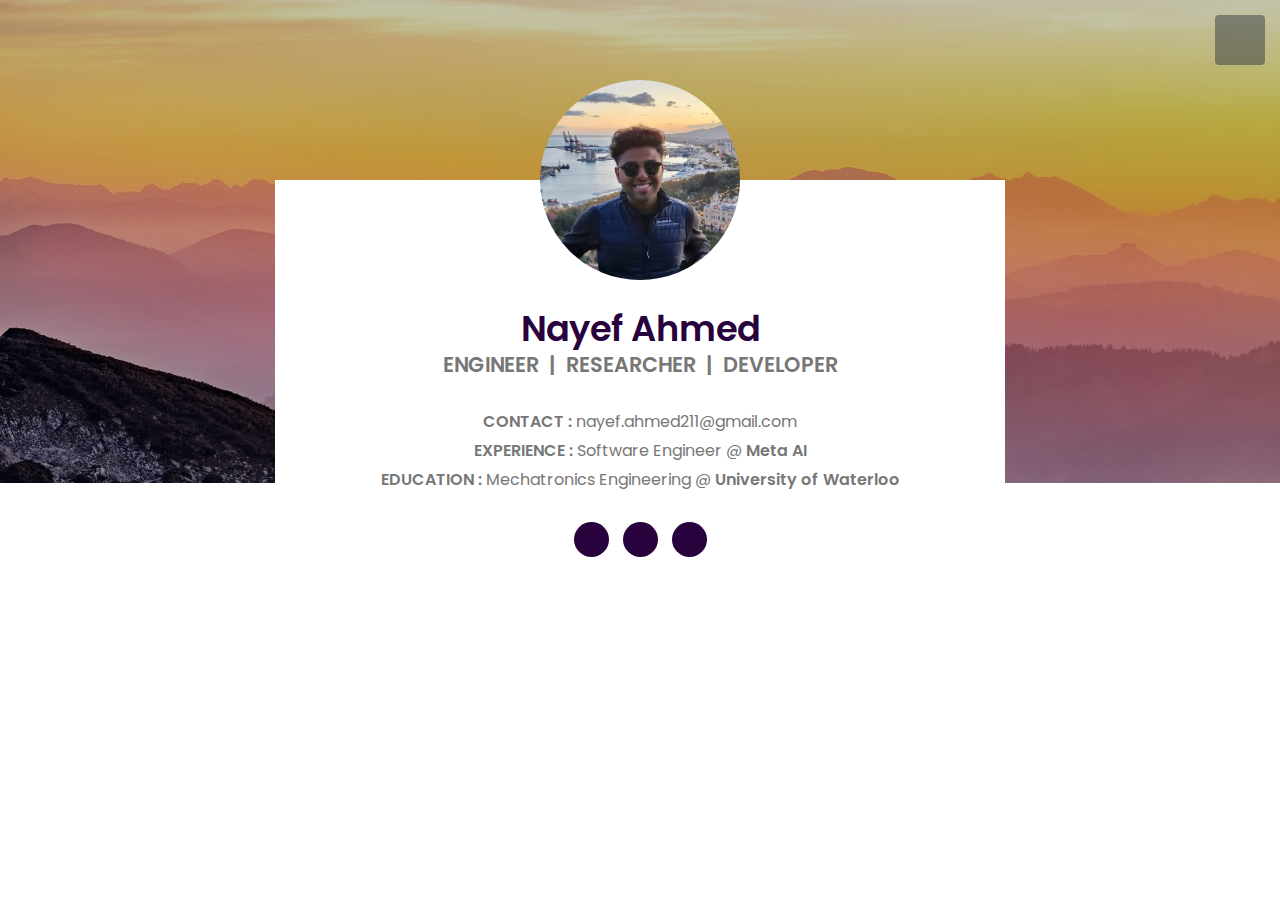
<file: index.html>
<!DOCTYPE HTML>
<html lang="en">
<head>
	<!-- Global site tag (gtag.js) - Google Analytics -->
	<script async src="https://www.googletagmanager.com/gtag/js?id=UA-154455224-1"></script>
	<script>
		window.dataLayer = window.dataLayer || [];
		function gtag(){dataLayer.push(arguments);}
		gtag('js', new Date());

		gtag('config', 'UA-154455224-1');
	</script>

	<!-- Metadata -->
	<title>Nayef Ahmed</title>
	<meta http-equiv="X-UA-Compatible" content="IE=edge">
    <meta name="viewport" content="width=device-width, initial-scale=1">
	<meta charset="UTF-8">

	<!-- Font -->
	<link href="https://fonts.googleapis.com/css?family=Poppins:400,500,600,700%7CAllura" rel="stylesheet">

    <!--Font Awesome-->
    <link rel="stylesheet" href="https://use.fontawesome.com/releases/v5.0.13/css/all.css"
          integrity="sha384-DNOHZ68U8hZfKXOrtjWvjxusGo9WQnrNx2sqG0tfsghAvtVlRW3tvkXWZh58N9jp" crossorigin="anonymous">
	
	<!-- Stylesheets -->
	
	<link href="css/bootstrap.css" rel="stylesheet">
	
	<link href="css/ionicons.css" rel="stylesheet">
	
	<link href="css/fluidbox.min.css" rel="stylesheet">
	
	<link href="css/styles.css" rel="stylesheet">
	
	<link href="css/responsive.css" rel="stylesheet">

	<link href="css/hover.css" rel="stylesheet">


    <!-- Favicon Image -->

    <link rel="apple-touch-icon" sizes="180x180" href="favicon/apple-touch-icon.png">
    <link rel="icon" type="image/png" href="favicon/favicon-32x32.png" sizes="32x32">
    <link rel="icon" type="image/png" href="favicon/favicon-16x16.png" sizes="16x16">
    <link rel="manifest" href="favicon/manifest.json">
    <link rel="mask-icon" href="favicon/safari-pinned-tab.svg" color="#5bbad5">
	
</head>
<body id="page-top">

    <!-- Navigation -->
    <a class="menu-toggle rounded" href="#">
        <i class="fa fa-bars"></i>
    </a>
    <nav id="sidebar-wrapper">
        <ul class="sidebar-nav">
            <li class="sidebar-brand">
                <a class="js-scroll-trigger font-yellow" href="#page-top">Nayef Ahmed</a>
            </li>
            <li class="sidebar-nav-item">
                <a class="js-scroll-trigger" href="#intro">Intro</a>
			</li>
			<section class="collapse" id="sidebar-collapsible"> 
				<li class="sidebar-nav-item">
					<a class="js-scroll-trigger" href="#about">About</a>
				</li>
				<li class="sidebar-nav-item">
					<a class="js-scroll-trigger" href="#experience">Experience</a>
				</li>
				<li class="sidebar-nav-item">
					<a class="js-scroll-trigger" href="#projects">Projects</a>
				</li>
				<li class="sidebar-nav-item">
						<a class="js-scroll-trigger" href="#education">Education</a>
				</li>
			</section>
        </ul>
    </nav>
	
	<section id="intro" class="intro-section">
		<div class="container">
			<div class="row">
				<div class="col-md-1 col-lg-2"></div>
				<div class="col-md-10 col-lg-8">
					<div class="intro">
						<div class="profile-img"><img src="images/headshot_spain.jpeg" alt=""></div>
						<h2 class="font-purple"><b>Nayef Ahmed</b></h2>
                        <h4><b>ENGINEER &nbsp;|&nbsp; RESEARCHER &nbsp;|&nbsp; DEVELOPER</b></h4>
                        <ul class="information margin-tb-30">
                            
                            <!-- <li><b>CURRENT : </b>Software Engineer Intern @ 
								<a href="https://research.fb.com/" target="_blank">
                                    <b>Facebook Research</b>
								</a>                
							</li> -->
							<li><b>CONTACT : </b>
                                <a href="mailto:nayef.ahmed211@gmail.com">
                                    nayef.ahmed211@gmail.com
                                </a>
                            </li>
							<li>
								<b>EXPERIENCE : </b>
								Software Engineer @
								<a href="https://ai.facebook.com/" target="_blank">
                                    <b>Meta AI</b>
								</a>
								<!-- <a href="https://level5.lyft.com/" target="_blank">
                                    <b>Lyft Level 5</b>
								</a>, 
								 <a href="https://azure.microsoft.com/en-us/" target="_blank">
                                    <b>Microsoft</b>
                                </a> -->
							</li>
							<li>
								<b>EDUCATION : </b> Mechatronics Engineering @
                                <a href="https://uwaterloo.ca/mechanical-mechatronics-engineering/" target="_blank">
                                    <b>University of Waterloo</b>
                                </a>
                            </li>
                        </ul>
						<ul class="social-icons margin-b-10">
							<li><a href="https://github.com/Nayef211" target="_blank">
								<i class="fab fa-github"></i></a>
							</li>
							<li><a href="https://www.linkedin.com/in/nayef211/" target="_blank">
                                <i class="fab fa-linkedin-in"></i></a>
                            </li>						
							<li><a href="https://www.instagram.com/nayef.photo/" target="_blank">
                                <i class="fab fa-instagram"></i></a>
                            </li>
						</ul>
						<!-- <div>
							<a class="btn btn-border-purple" href="https://nayefahmed.com/resume.pdf" target="_blank">Download Resume</a>
						</div> -->
						<div class="toggle-portfolio">
							<a id="view-portfolio-btn" class="js-scroll-trigger" href="#about" onclick="togglePortfolio()">
								<i class="fas fa-2x fa-angle-double-down hvr-hang hvr-icon"></i>
							</a>
							<a id="hide-portfolio-btn" style="display: none" class="js-scroll-trigger" href="#intro" onclick="togglePortfolio()">
									<i class="fas fa-2x fa-angle-double-up hvr-bob hvr-icon"></i>
								</a>
						</div>
	
					</div><!-- intro -->
				</div><!-- col-sm-8 -->
			</div><!-- row -->
		</div><!-- container -->
	</section><!-- intro-section -->

	<section class="collapse" id="portfolio-collapsible"> 
		<section id="about" class="about-section section">
			<div class="container">
				<div class="row">
					<div class="col-sm-4">
						<div class="heading">
							<h3><b>About</b></h3>
							<h6 class="font-lite-black"><b>HELLO WORLD</b></h6>
						</div>
					</div><!-- col-sm-4 -->

					<div class="col-sm-8">
						<div class="about-wrapper">
							<p class="margin-b-50">
								Hey, I'm Nayef! I'm passionate about <strong>software
								development</strong>, <strong>artificial intelligence</strong>, and <strong>autonomous vehicles</strong>
								and love working on projects where these fields intersect. I'm also a personable
								team player with an aptitude for <strong>technology</strong>, an intuition
								for solving <strong>challenging problems</strong>, and a strong track record in
								people <strong>leadership</strong>. 
							</p>	
						</div>
					</div><!-- col-sm-8 -->	
				</div><!-- row -->
			</div><!-- container -->
		</section><!-- about-section -->
		
		<section id="experience" class="experience-section section">
			<div class="container">
				<div class="row">
					<div class="col-sm-4">
						<div class="heading">
							<h3><b>Experience</b></h3>
							<h6 class="font-lite-black"><b>PREVIOUS WORK</b></h6>
						</div>
					</div><!-- col-sm-4 -->
					<div class="col-sm-8">
						<div class="experience-wrapper">

							<div class="experience margin-b-50">
								<a href="https://github.com/pytorch/text" target="_blank">
									<h4><b>SOFTWARE ENGINEER</b></h4>
									<h5 class="font-yellow"><b>META AI</b></h5>
								</a>
								<h6 class="margin-t-10">Python, C++, Pytorch, BigQuery &nbsp;|&nbsp; New York, NY &nbsp;|&nbsp;  Jun 2021 - Present</h6>
								<ul class="list margin-tb-30">
									<li>Tech leading a team of 4 engineers to deliver a multi-modal representation model capable of understanding images, videos, text, and audio by jointly training a vision/text encoder along with a transformer-based fusion layer</li>
									<li>Developed new components (datasets, transforms, models) as a core maintainer of the PyTorch Text library, engaged in feature discussions and solicited feedback from both the open source and internal communities</li>
									<li>Managed a summer intern to develop a transformer-based encoder-decoder model (T5) for text generation tasks; wrote a detailed project plan, provided mentorship, pushed for customer adoption, and represented the intern during final evaluations</li>
									<li>Increased library adoption 300% YOY by driving quarterly PyTorch releases and broadcasting new features to researchers</li>
								</ul>
							</div><!-- experience -->

							<div class="experience margin-b-50">
								<a href="https://pytorch.org/text/stable/index.html" target="_blank">
									<h4><b>SOFTWARE ENGINEER INTERN</b></h4>
									<h5 class="font-yellow"><b>FACEBOOK AI</b></h5>
								</a>
								<h6 class="margin-t-10">Python, C++, Pytorch, TorchScript &nbsp;|&nbsp; New York, NY (Remote) &nbsp;|&nbsp;  May - Sep 2020</h6>
								<ul class="list margin-tb-30"> 
									<li>Worked with the AI Platform team to design and implement high-performance NLP building blocks (Tokenizer, Vector, Vocab) for PyTorch</li>
									<li>Profiled CPU performance of NLP preprocessors on several datasets using Flame Graphs and applying concurrency to decrease load times by over 60x</li>
									<!-- <li>Training a BERT model with masked-language modeling and next-sentence tasks to improve performance on IWSLT’14 English-German translation dataset</li> -->
									<li>Won 2 awards for creating a Workplace VC “quickchat” feature at the Global Summer Hackathon, receiving overwhelming interest to ship to production</li>
									<li>Supported upcoming Pytorch releases to facilitate NLP research and demonstrate the feasibility of new features for internal adoption</li>
								</ul>
							</div><!-- experience -->

							<div class="experience margin-b-50">
								<a href="https://level5.lyft.com/" target="_blank">
									<h4><b>SOFTWARE ENGINEER INTERN</b></h4>
									<h5 class="font-yellow"><b>LYFT LEVEL 5 (AUTONOMOUS VEHICLES)</b></h5>
								</a>
								<h6 class="margin-t-10">Python, C++, TensorFlow, OpenCV &nbsp;|&nbsp; Palo Alto, CA &nbsp;|&nbsp;  Jan - Apr 2020</h6>
								<ul class="list margin-tb-30">
									<li>Trained new classifier with the Perception team capable of detecting traffic light bulb shapes with 90%+ accuracy on an extremely unbalanced dataset</li>
									<li>Designed a regression test suite capable of providing a binary decision to engineers when deciding whether to release a new model to the autonomous vehicle flee</li>
									<li>Created a test creation GUI that gives engineers finer control when selecting relevant obstacles from an image which cannot be regressed on in the future</li>
								</ul>
							</div><!-- experience -->

							<div class="experience margin-b-50">
								<a href="https://research.fb.com/category/computer-vision/" target="_blank">
									<h4><b>SOFTWARE ENGINEER INTERN</b></h4>
									<h5 class="font-yellow"><b>FACEBOOK AI RESEARCH</b></h5>
								</a>
								<h6 class="margin-t-10">Python, C++, OpenCV, PyTorch &nbsp;|&nbsp; Menlo Park, CA &nbsp;|&nbsp;  May - Aug 2019</h6>
								<ul class="list margin-tb-30">
									<li>Worked within the Applied Research Computer Vision team to create a face detection and tracking pipeline running on all Facebook videos in real-time</li>
									<li>Benchmarked precision and recall of various detection models (Mask R-CNN, DFSD, Viola-Jones) and tracking algorithms on a 600k SOA video dataset</li>
									<li>Closely collaborated with leading researchers (Ross Girschick and Yufei Wang) to anonymize faces in the video dataset using detection and tracking results</li>
								</ul>
							</div><!-- experience -->

							<div class="experience margin-b-50">
								<a href="https://visualstudio.microsoft.com/team-services/" target="_blank">
									<h4><b>SOFTWARE ENGINEER INTERN</b></h4>
									<h5 class="font-yellow"><b>MICROSOFT CORPORATION</b></h5>
								</a>
								<h6 class="margin-t-10">C#, Redis, Azure &nbsp;|&nbsp; Redmond, WA &nbsp;|&nbsp;  Aug - Dec 2018</h6>
								<ul class="list margin-tb-30">
									<li>Worked within Azure DevOps team to create an Ownership Enforcer (OE) service that enforces PR code reviews for compliance and security assurance</li>
									<li>Improved performance of OE service by designing multi-layered Redis Cache pipelines from the ground up thus reducing VSTS API calls by 70%</li>
									<li>Redesigned existing cache systems to optimize lookup time by ensuring scalability across multiple shards to support future expansion of OE service</li>
								</ul>
							</div><!-- experience -->

							<div class="experience margin-b-50">
								<a href="https://watonomous.ca/" target="_blank">
									<h4><b>PATH PLANNING ENGINEER</b></h4>
									<h5 class="font-yellow"><b>WATONOMOUS DESIGN TEAM (SELF-DRIVING CAR)</b></h5>
								</a>
								<h6 class="margin-t-10">OpenCV, ROS, Rviz, LiDAR, Radar &nbsp;|&nbsp; Waterloo, ON &nbsp;|&nbsp; Sep 2017 - Aug 2018</h6>
								<ul class="list margin-tb-30">
									<li>Worked within Sensor Fusion subteam to transform a Chevrolet Bolt EV into a level 4 autonomous vehicle for the SAE AutoDrive Challenge</li>
									<li>Implemented path visualization algorithms using ROS and Rviz to display the path of the car generated using a trajectory rollout approach</li>								
									<li>Developed core algorithms for cost map generation using a 2-layered occupancy grid system for dynamic replanning</li>
								</ul>
							</div><!-- experience -->

							<div class="experience margin-b-50">
								<a href="https://www.microsoft.com/en-us/mixed-reality" target="_blank">
									<h4><b>SOFTWARE ENGINEER INTERN</b></h4>
									<h5 class="font-yellow"><b>MICROSOFT CORPORATION</b></h5>
								</a>
								<h6 class="margin-t-10">C#, C++, C++/CX, XAML, Unity, HoloLens &nbsp;|&nbsp; Vancouver, BC &nbsp;|&nbsp; Jan - Apr 2018</h6>
								<ul class="list margin-tb-30">
									<li>Worked on Mixed Reality Viewer team to create a default Windows and HoloLens app for viewing 3D content with over 3 million monthly users</li>
									<li>Integrated 3D asset conversion and optimization pipeline to support all 3D file formats and ensured it adhered to the MVVM design pattern</li>
									<li>Collaborated with UI/UX designers and data analysts to implement a content promotion system that promotes key app features to new users</li>
								</ul>
							</div><!-- experience -->

							<div class="experience margin-b-50">
								<a href="https://www.unicell.com/" target="_blank">
									<h4><b>FULL-STACK DEVELOPER</b></h4>
									<h5 class="font-yellow"><b>UNICELL BODY COMPANY</b></h5>
								</a>
								<h6 class="margin-t-10">Java, MySQL, Laravel, Vue.js, React Native &nbsp;|&nbsp; Toronto, ON &nbsp;|&nbsp; May - Aug 2016</h6>
								<ul class="list margin-tb-30">
									<li>Expanded company’s business-facing website using LAMP stack, Laravel, and Vue.js used by over 1000 employees</li>
									<li>Automated core data processing using Selenium and Java, resulting in 60% increased efficiency in chassis inventory management</li>
									<li>Iterated on internal quoting tools using Chart.js to improve ease of use and allow for better visualization of company performance</li>
								</ul>
							</div><!-- experience -->

						</div>
					</div><!-- col-sm-8 -->
				</div><!-- row -->
			</div><!-- container -->
			
		</section><!-- experience-section -->
		
		<section id="projects" class="project-section section">
			<div class="container">
				<div class="row">
					<div class="col-sm-4">
						<div class="heading">
							<h3><b>Projects</b></h3>
							<h6 class="font-lite-black"><b>PERSONAL ENDEAVORS</b></h6>
						</div>
					</div><!-- col-sm-4 -->
					<div class="col-sm-8">
						<div class="project-wrapper">
							<div class="project margin-b-50">
								<a href="https://github.com/Nayef211/FlappyGoose" target="_blank">
									<h4><b>WRAP</b></h4>
									<h5 class="font-yellow"><b>WHITEBOARD RECOGNITION AND ANALYSIS PLATFORM</b></h5>
								</a>
								<h6 class="margin-t-10">Python, C++, GCP, Firebase, React Native</h6>
								<ul class="list margin-tb-30">
									<li>Created a cross-platform mobile app to record and upload lectures to the cloud</li>
									<li>Processed lectures in real-time and applied heuristics, and computer vision to digitize video into formatted lecture notes</li>
								</ul>
							</div><!-- project -->


							<div class="project margin-b-50">
								<a href="https://github.com/Nayef211/FlappyGoose" target="_blank">
									<h4><b>FLAPPY GOOSE</b></h4>
									<h5 class="font-yellow"><b>RTOS GAME IN AN EMBEDDED ENVIRONMENT</b></h5>
								</a>
								<h6 class="margin-t-10">C, Keil RTX RTOS, LPC1768 Microcontroller</h6>
								<ul class="list margin-tb-30">
									<li>Recreated the Flappy Bird game using Keil MCB1700 board in a real-time OS</li>
									<li>Used task synchronization and interrupts to update LCD graphics, player score, game physics, and handle peripheral I/O simultaneously</li>
								</ul>
							</div><!-- project -->

							<div class="project margin-b-50">
								<a href="https://devpost.com/software/study-space" target="_blank">
									<h4><b>STUDY SPACE</b></h4>
									<h5 class="font-yellow"><b>PENNAPPS (GOOGLE PRIZE WINNER)</b></h5>
								</a>
								<h6 class="margin-t-10">Android Things, Java, Firebase, NXP Microcontroller</h6>
								<ul class="list margin-tb-30">
									<li>Created IoT device along with companion app to display the number of people in specific locations on campus</li>
									<li>Determined the occupancy of areas using ‘Android Nearby’ to discover number of wireless devices within range</li>
								</ul>
							</div><!-- project -->
							
							<div class="project margin-b-50">
								<a href="https://www.youtube.com/watch?v=cB54IVEBsJM&feature=youtu.be" target="_blank">
									<h4><b>SMART GLOVE</b></h4>
									<h5 class="font-yellow"><b>IEEE HARDWARE HACKATHON &nbsp;|&nbsp; 3RD PLACE WINNER</b></h5>
								</a>
								<h6 class="margin-t-10">Arduino, C, Gyro/Accselerometer</h6>
								<ul class="list margin-tb-30">
									<li>Designed glove to wirelessly control IoT devices using simple gestures</li>
									<li>Implemented gesture recognition by combining data from capacitive force sensors and 3-axis gyroscope/accelerometers</li>
									<li>Controlled devices such as lights and speakers by sending commands through TCP local WiFi socket using two Arduino Nanos</li>
								</ul>
							</div><!-- project -->

							<div class="project margin-b-50">
								<h4><b>DOG WHEELCHAIR LIFT</b></h4>
								<h5 class="font-yellow"><b>ROBOTICS PROJECT</b></h5>
								<h6 class="margin-t-10">C++, RobotC, AutoCAD</h6>
								<ul class="list margin-tb-30">
									<li>Constructed wheelchair lift to allow handicapped dogs to scale obstacles with heights up to 20cm</li>
									<li>Implemented automatic deployment/stoppage of lift sequences by detecting obstacles using gyroscope and ultrasonic sensors</li>
								</ul>
							</div><!-- project -->

						</div><!-- project-wrapper -->
					</div><!-- col-sm-8 -->
				</div><!-- row -->
			</div><!-- container -->
			
		</section><!-- project-section -->

		<section id="education" class="education-section section">
				<div class="container">
					<div class="row">
						<div class="col-sm-4">
							<div class="heading">
								<h3><b>Education</b></h3>
								<h6 class="font-lite-black"><b>FORMAL SCHOOLING</b></h6>
							</div>
						</div>
	
						<div class="col-sm-8">
								<div class="education-wrapper">
									
									<div class="education margin-b-50">
										<a href="https://uwaterloo.ca/future-students/programs/mechatronics-engineering" target="_blank">
											<h4><b>UNIVERSITY OF WATERLOO</b></h4>
											<h5 class="font-yellow"><b>B.A.SC. IN HONOURS MECHATRONICS ENGINEERING, CO-OP</b></h5>
											<h5 class="font-yellow"><b>OPTION IN ARTIFICIAL INTELLIGENCE</b></h5>
										</a>
										<h6 class="margin-t-10">Waterloo, CANADA &nbsp;|&nbsp; Sep 2016 - Apr 2021</h6>
									</div><!-- education -->
		
									<div class="education margin-b-50">
										<a href="https://www.uc3m.es/home" target="_blank">
											<h4><b>CHARLES III UNIVERSITY OF MADRID</b></h4>
											<h5 class="font-yellow"><b>INTERNATIONAL EXCHANGE SEMESTER</b></h5>
										</a>
										<h6 class="margin-t-10">Madrid, SPAIN &nbsp;|&nbsp; Sep - Dec 2019</h6>
									</div><!-- education -->
									
		
								</div><!-- education-wrapper -->
							</div><!-- col-sm-8 -->
					</div>
				</div>
			</section>

		<footer>
			<p class="copyright">
				<!-- Link back to Colorlib can't be removed. Template is licensed under CC BY 3.0. -->
				Copyright &copy; Nayef Ahmed <script>document.write(new Date().getFullYear());</script>
			</p>
		</footer>
	</section><!-- resume-collapsible -->
		

    <!-- Scroll to Top Button-->
    <a class="scroll-to-top rounded js-scroll-trigger" href="#page-top">
        <i class="fa fa-angle-up"></i>
    </a>
	
	<!-- SCRIPTS -->
	
	<script src="common-js/custom.js"></script>

	<script src="common-js/jquery-3.2.1.min.js"></script>
	
	<script src="common-js/tether.min.js"></script>
	
	<script src="common-js/bootstrap.js"></script>
	
	<script src="common-js/isotope.pkgd.min.js"></script>
	
	<script src="common-js/jquery.waypoints.min.js"></script>
	
	<script src="common-js/progressbar.min.js"></script>
	
	<script src="common-js/jquery.fluidbox.min.js"></script>

    <script src="common-js/jquery.easing.min.js"></script>

    <script src="common-js/scripts.js"></script>


    <!--W3 Website Traffic Tracker-->
	<script src="https://www.w3counter.com/tracker.js?id=119048"></script>
	
</body>
</html>
</file>
<file: css/styles.css>
/*
====================================================

* 	[Master Stylesheet]

====================================================

	TOC
	
	1. PRIMARY STYLES
	2. COMMONS FOR PAGE DESIGN
	3. HEADER
	4. INTRO SECTION
	5. PORTFOLIO SECTION
    6. ABOUT SECTION
	7. EXPERIENCE SECTION
	8. PROJECT SECTION
	9. COUNTER SECTION
	10. FOOTER

	11. BTN STYLES
    12. QUALIFICATIONS
    13. EDUCATION

====================================================


/* ---------------------------------
1. PRIMARY STYLES
--------------------------------- */
/**,*/
/**::before,*/
/**::after {*/
    /*box-sizing: border-box;*/
/*}*/
    
html{ font-size: 100%; height: 100%; overflow-x: hidden; margin: 0px;  padding: 0px; touch-action: manipulation; }


body{ font-size: 16px; font-family: 'Poppins', serif; width: 100%; height: 100%; margin: 0; font-weight: 400;
	-webkit-font-smoothing: antialiased; -moz-osx-font-smoothing: grayscale; word-wrap: break-word; 
	color: #777; }

h1, h2, h3, h4, h5, h6, p, a, ul, span, li, img, inpot, button{ margin: 0; padding: 0; }

h1,h2,h3,h4,h5,h6{ line-height: 1.5; font-weight: inherit; }

h1,h2,h3{ font-family: 'Poppins', cursive; }

p{ line-height: 1.6; font-size: 1.05em; font-weight: 400; color: #777; }

h1{ font-size: 4em; line-height: 1; }
h2{ font-size: 2.2em; line-height: 1.1; }
h3{ font-size: 1.8em; }
h4{ font-size: 1.3em; }
h5{ font-size: 1em; }
h6{ font-size: .9em; letter-spacing: 1px; }

a, button{ display: inline-block; text-decoration: none; color: inherit; line-height: 1; 
	-webkit-transition: all .25s ease-in-out; transition: all .25s ease-in-out; }

a:focus, a:active, a:hover,
button:focus, button:active, button:hover,
a b.light-color:hover{ text-decoration: none; color: #FFA804; }

b{ font-weight: 600; }

img{ width: 100%; }

li{ list-style: none; display: inline-block; }

span{ display: inline-block; }

button{ outline: 0; border: 0; background: none; cursor: pointer; }

.icon{ font-size: 1.1em; display: inline-block; line-height: inherit; }

[class^="icon-"]:before, [class*=" icon-"]:before{ line-height: inherit; }

b.max-bold{ font-weight: 700; }



/* ---------------------------------
2. COMMONS FOR PAGE DESIGN
--------------------------------- */

.section{ padding: 100px 0 50px; }

.section .heading{ margin-bottom: 60px; }

.section .heading:before{ content:''; height: 10px; width: 50px; border-radius: 5px;
	margin-bottom: 20px; display: block; background: #FFA804; }

.margin-t-10{ margin-top: 10px; }
.margin-t-30{ margin-top: 30px; }


.margin-b-10{ margin-bottom: 10px; }
.margin-b-30{ margin-bottom: 30px; }
.margin-b-50{ margin-bottom: 50px; }

.margin-tb-20{ margin-top: 20px; margin-bottom: 20px; }
.margin-tb-30{ margin-top: 30px; margin-bottom: 30px; }

.font-yellow{ color: #FFA600; }

.font-purple{ color: #28023d; }

.font-semi-white{ color: #ddd; }

.font-lite-black{ color: #999; }

.fas {
    color: #28023d;
}

.fas:hover {
    color: #FFA600;
}

.scroll-to-top {
    position: fixed;
    right: 15px;
    bottom: 15px;
    display: none;
    width: 50px;
    height: 50px;
    text-align: center;
    color: white;
    background: rgba(52, 58, 64, 0.5);
    line-height: 45px;
}

.scroll-to-top:focus, .scroll-to-top:hover {
    color: white;
}

.scroll-to-top:hover {
    background: #343a40;
}

.scroll-to-top i {
    font-weight: 800;
}


/* ---------------------------------
3. HEADER
--------------------------------- */

header{ position: absolute; top: 30px; left: 0; right: 0; z-index: 100; }

header .heading-wrapper{ border-radius: 5px; padding: 30px 40px 20px; background: #337ab7; color: #fff; }

header .info{ margin-bottom: 10px; }

header .info .icon{ float: left; font-size: 30px; }

header .info .right-area{ margin-left: 45px; }

header .downlad-btn{ padding: 15px 30px; border-radius: 4px; float: right; margin-top: 30px;
	box-shadow: inset 0 0px 4px rgba(0,0,0,.3); background: #FFAD01; color: #fff;
	-webkit-transition: all .2s ease; transition: all .2s ease; }

header .downlad-btn:hover{ -webkit-transform: translateY(-4px); transform: translateY(-4px); }


/* ---------------------------------
4. INTRO SECTION
--------------------------------- */

.intro-section{ padding-top: 150px; position: relative; background-size: cover;
	z-index: 1; background-image: url(../images/mountain-1920-1080.jpg); background-position: 0% 175%;}

.intro-section:before{ content:''; z-index: -1; position: absolute; top: 0; bottom: 0; left: 0; 
	right: 0; background: rgba(0,0,0, .2); }
	
.intro-section:after{ content: ''; position: absolute; bottom: 0; left: 0; right: 0;
	height: 150px; z-index: -1; background: #ffffff; }

.intro{ padding: 0 20px; margin-top: 30px; margin-bottom: 20px; text-align: center; background: #fff; }

.intro .profile-img{ height: 200px; width: 200px; border-radius: 100px; margin: 0 auto; 
	overflow: hidden; position: relative; top: -100px; margin-bottom: -70px;  }

.intro .information > li{ display: block; margin: 5px 0; }

.intro .social-icons > li > a{ height: 35px; line-height: 35px; width: 35px; border-radius: 20px; 
	overflow: hidden; z-index: 1; position: relative; margin: 0 5px 5px; background: #28023d; color: #fff; }

/*.intro .social-icons > li > a:after{ content: ''; position: absolute; bottom: 0; left: 0; right: 0;*/
	/*top: 0; z-index: -1; border-radius: 20px; background: rgba(71, 2, 105, 0.75);*/
	/*-webkit-transition: all .2s ease; transition: all .2s ease;*/
	/*-webkit-transform: scale(0); transform: scale(0); }*/

.intro .social-icons > li > a:hover{
    color: #ffab00;
    -webkit-box-shadow: 0px 3px 8px 0px rgba(0, 0, 0, 0.1);
    -moz-box-shadow: 0px 3px 8px 0px rgba(0, 0, 0, 0.1);
    box-shadow: 0px 10px 20px 0px rgba(0, 0, 0, 0.2);
}

.toggle-portfolio {
    margin-top: 20px; 
    margin-bottom: 20px;
}



/* ---------------------------------
5. PORTFOLIO SECTION
--------------------------------- */

.portfolio-section{ padding-bottom: 0; }

.portfolio-section .portfolioFilter{ margin-top: 60px; color: #666; }

.portfolio-section .portfolioFilter a{ margin: 10px 10px 0 0; }

.portfolio-section .portfolioFilter a.current{  color: #FFA804; }

.portfolio-section .portfolioContainer{ margin-left: -15px; margin-right: -15px; }

.portfolio-section .p-item{ width: 33.333%; padding: 0 7.5px 0px; margin-top: 15px; }

.portfolio-section .p-item a{ display: inline; }

.portfolio-section .p-item.p-item-2 .img:first-child{ float: left; width: 50%; padding-right: 7.5px; }

.portfolio-section .p-item.p-item-2 .img:last-child{ float: right; width: 50%; padding-left: 7.5px; }


/* ---------------------------------
6. ABOUT SECTION
--------------------------------- */

/* .radial-progress{ position: relative; max-width: 200px; margin: 0 auto; }

.radial-progress .progressbar-text{ font-size: 2.2em; font-weight: 500; 
	padding-bottom: 25px!important; color: #333!important; }

.radial-progress .progressbar-text:after{ content:'%'; }

.radial-progress .progress-title{ position: absolute; top: 50%; left: 50%; width: 100%;
	letter-spacing: 0; text-align: center; transform: translate(-50%, 15px); color: #777; } */



.about-section{ background: #28023D; color: #eee; }
    
.about-wrapper p {
    color: #ddd
}

/* ---------------------------------
7. EXPERIENCE SECTION
--------------------------------- */

/*.experience-section{ background: #28023D; color: #fff; }*/

.experience-wrapper{ position: relative; }

.experience-wrapper:after{ content:''; position: absolute; top: 8px; bottom: 0; left: -51px;
    width: 2px; background: #ccc; }

.experience-wrapper .experience{ position: relative; }

.experience-wrapper .experience:after{ content:''; position: absolute; top: 8px; left: -58px; width: 16px;
    height: 16px; border-radius: 10px; z-index: 1;
    box-shadow: 0 0 0 8px rgba(255, 171, 0, 0.4); background: #ffab00; }

/*.experience-wrapper .experience .logo { position: absolute; top: 0px; left: -250px; width: 150px; height: 150px; z-index: 1;}*/

.experience .list > li{ display: block; position: relative; margin-bottom: 10px; padding-left: 20px; }

.experience .list > li:before{ content: ''; position: absolute; top: 12px; left: 0; height: 10px;
	width: 10px; margin-top: -5px; display: block; border-radius: 10px; border: 2px solid #ccc; }


	
/* ---------------------------------
8. PROJECT SECTION
--------------------------------- */

.project-section{ background: #28023D; color: #eee; }


.project-wrapper{ position: relative; }

.project-wrapper:after{ content:''; position: absolute; top: 8px; bottom: 0; left: -51px;
	width: 2px; background: #ccc; }

.project-wrapper .project{ position: relative; }

.project-wrapper .project:after{ content:''; position: absolute; top: 8px; left: -58px; width: 16px;
	height: 16px; border-radius: 10px; z-index: 1;
	box-shadow: 0 0 0 8px rgba(255,171,0, .4); background: #FFAB00; }

.project .list > li{ color: #ddd; display: block; position: relative; margin-bottom: 10px; padding-left: 20px; }

.project .list > li:before{ content: ''; position: absolute; top: 12px; left: 0; height: 10px;
	width: 10px; margin-top: -5px; display: block; border-radius: 10px; border: 2px solid #ccc; }
	
/* ---------------------------------
9. COUNTER SECTION
--------------------------------- */

.counter-section{ position: relative; padding: 100px 0 70px; background-size: cover; z-index: 1; 
	background-image: url(../images/slider-2-1920x600.jpg); color: #fff; }

.counter-section:after{ content:''; z-index: -1; position: absolute; top: 0; bottom: 0; left: 0; 
	right: 0; background: rgba(0,0,0, .2); }

.counter{ position: relative; }
	
.counter .title{ text-align: right; margin-right: 130px; }

.counter .desc{ position: absolute; bottom: 4px; right: 0px; width: 110px; }


/* RADIAL PREOGRESS SECTION */


.radial-progress{ position: relative; max-width: 200px; margin: 0 auto; }

.radial-progress .progressbar-text{ font-size: 2.2em; font-weight: 500; 
	padding-bottom: 25px!important; color: #333!important; }

.radial-progress .progressbar-text:after{ content:'%'; }

.radial-progress .progress-title{ position: absolute; top: 50%; left: 50%; width: 100%;
	letter-spacing: 0; text-align: center; transform: translate(-50%, 15px); color: #777; }

	
	
/* ---------------------------------
10. FOOTER
--------------------------------- */
footer {background: #28023D}
.copyright{ color: #ddd; text-align: center; padding: 30px 0;  }

/* ---------------------------------
11. BTN STYLES
--------------------------------- */

.btn-section{ padding-top: 100px; }

.btn{ margin: 0 10px 10px; padding: 12px 30px; border-radius: 5px; }

.btn-bg-yellow{ border: 1px solid #FFAD01; background: #FFAD01; color: #fff; }

.btn-bg-purple{ border: 1px solid #28023D; background: #28023D; color: #fff; }

.btn-border-purple{ border: 1px solid #28023D; color: #222; }

.btn-color-yellow{ border: 1px solid #28023D; background: #28023D; color: #FFAD01; }


.btn-bg-yellow:hover{ background: none; color: #111; }

.btn-bg-purple:hover{ background: none; color: #111; }

.btn-border-purple:hover{ background: #28023D; color: #ffab00; }

.btn-color-yellow:hover{ background: none; color: #111; }


/* ---------------------------------
12. SIDEBAR MENU
--------------------------------- */
#sidebar-wrapper {
    position: fixed;
    z-index: 2;
    right: 0;
    width: 250px;
    height: 100%;
    -webkit-transition: all 0.4s ease 0s;
    -moz-transition: all 0.4s ease 0s;
    -ms-transition: all 0.4s ease 0s;
    -o-transition: all 0.4s ease 0s;
    transition: all 0.4s ease 0s;
    transform: translateX(250px);
    background: rgba(40, 2, 61, 0.91);
    border-left: 2px solid rgba(255, 255, 255, 0.1);
}

.sidebar-nav {
    position: absolute;
    top: 0;
    width: 250px;
    margin: 0;
    padding: 0;
    list-style: none;
}

.sidebar-nav li {
    display: block;
}

.sidebar-nav li.sidebar-nav-item a {
    display: block;
    text-decoration: none;
    color: #fff;
    padding: 15px;
}

.sidebar-nav li a:hover {
    text-decoration: none;
    color: #fff;
    background: rgba(255, 255, 255, 0.2);
}

.sidebar-nav li a:active,
.sidebar-nav li a:focus {
    text-decoration: none;
}

.sidebar-nav > .sidebar-brand {
    font-size: 1.2rem;
    background: rgba(52, 58, 64, 0.1);
    height: 80px;
    line-height: 50px;
    padding-top: 15px;
    padding-bottom: 15px;
    padding-left: 15px;
}

.sidebar-nav > .sidebar-brand a {
    /*color: #fff;*/
}

.sidebar-nav > .sidebar-brand a:hover {
    color: #fff;
    background: none;
}

#sidebar-wrapper.active {
    right: 250px;
    width: 250px;
    -webkit-transition: all 0.4s ease 0s;
    -moz-transition: all 0.4s ease 0s;
    -ms-transition: all 0.4s ease 0s;
    -o-transition: all 0.4s ease 0s;
    transition: all 0.4s ease 0s;
}

.menu-toggle {
    position: fixed;
    right: 15px;
    top: 15px;
    width: 50px;
    height: 50px;
    text-align: center;
    color: #fff;
    background: rgba(52, 58, 64, 0.5);
    line-height: 50px;
    z-index: 999;
}

.menu-toggle:focus, .menu-toggle:hover {
    color: #fff;
}

.menu-toggle:hover {
    background: #343a40;
}

/* ---------------------------------
13. QUALIFICATIONS
--------------------------------- */

.qualifications-section{ background: #28023D; color: #fff; }
/*.qualification > p{ color: #ddd; }*/
.qualification .list > li{color: #ddd; display: block; position: relative; margin-bottom: 10px; padding-left: 20px; }

.qualification .list > li:before{ content: ''; position: absolute; top: 12px; left: 0; height: 10px;
    width: 10px; margin-top: -5px; display: block; border-radius: 10px; border: 2px solid #ddd; }

/* ---------------------------------
14. EDUCATION
--------------------------------- */


.education-wrapper{ position: relative; }

.education-wrapper:after{ content:''; position: absolute; top: 8px; bottom: 0; left: -51px;
	width: 2px; background: #ccc; }

.education-wrapper .education{ position: relative; }

.education-wrapper .education:after{ content:''; position: absolute; top: 8px; left: -58px; width: 16px;
	height: 16px; border-radius: 10px; z-index: 1;
	box-shadow: 0 0 0 8px rgba(255,171,0, .4); background: #FFAB00; }

.education .list > li{ display: block; position: relative; margin-bottom: 10px; padding-left: 20px; }

.education .list > li:before{ content: ''; position: absolute; top: 12px; left: 0; height: 10px;
	width: 10px; margin-top: -5px; display: block; border-radius: 10px; border: 2px solid #ccc; }
</file>
<file: css/responsive.css>
/* Screens Resolution : 1200px
-------------------------------------------------------------------------- */
@media only screen and (max-width: 1200px) {
	/* ---------------------------------
	9. COUNTER SECTION
	--------------------------------- */

	.counter-section{ text-align: center; padding: 50px 0 20px; }

	.counter{ display: inline-block; }
	
	.counter .desc{ text-align: left; }

	/* ---------------------------------
	4. INTRO SECTION
	--------------------------------- */

	.toggle-resume{ margin-top: 10px; margin-bottom: 15px;}
	
}

/* Screens Resolution : 992px
-------------------------------------------------------------------------- */
@media only screen and (max-width: 992px) {
	
	/* ---------------------------------
	4. INTRO SECTION
	--------------------------------- */

	/* .intro-section{ padding-top: 125px; } */

}

/* Screens Resolution : 768px
-------------------------------------------------------------------------- */
@media only screen and (max-width: 768px) {
	
	/* ---------------------------------
	1. PRIMARY STYLES
	--------------------------------- */

	p{ line-height: 1.4; }

	h1{ font-size: 3em; }
	h2{ font-size: 2em; }
	h3{ font-size: 1.8em; }


	
	/* ---------------------------------
	2. COMMONS FOR PAGE DESIGN
	--------------------------------- */

	.section{ padding: 50px 0 0px; }

	.section .heading{ margin-bottom: 30px; }

	
	/* ---------------------------------
	4. INTRO SECTION
	--------------------------------- */

	.intro-section{ padding-top: 120px; }

	/* ---------------------------------
	5. PORFOLIO SECTION
	--------------------------------- */
	.experience-wrapper:after,
	.experience-wrapper .experience:after{ display: none; }

	.portfolio-section{ padding-bottom: 0; }
	
	.portfolio-section .portfolioFilter{ margin: 0px 0 10px; }
	
	.portfolio-section .portfolioContainer{ margin-left: 0; margin-right: 0; }

	.portfolio-section .p-item{ width: 50%; padding: 0 15px 0px; }

	.portfolio-section .p-item{ max-width: 400px; }

	
	/* ---------------------------------
	8. PROJECT SECTION
	--------------------------------- */
	
	.project-wrapper:after,
	.project-wrapper .project:after{ display: none; }

}

/* Screens Resolution : 575px
-------------------------------------------------------------------------- */
@media only screen and (max-width: 575px) {
	
	/* ---------------------------------
	1. PRIMARY STYLES
	--------------------------------- */

	body{ font-size: 14px;  }
	

	/* ---------------------------------
	5. PORFOLIO SECTION
	--------------------------------- */
	
	.portfolio-section .p-item{ width: 100%; }
	
}

/* Screens Resolution : 479px
-------------------------------------------------------------------------- */
@media only screen and (max-width: 479px) {

	/* ---------------------------------
	4. INTRO SECTION
	--------------------------------- */
	.intro-section{ padding-top: 100px; }

}

/* Screens Resolution : 359px
-------------------------------------------------------------------------- */
@media only screen and (max-width: 359px) {
	
	/* ---------------------------------
	3. HEADER
	--------------------------------- */

	header .heading-wrapper{  padding: 30px 20px 20px; }

	header .info .icon{ font-size: 25px; }

	header .info .right-area{ margin-left: 35px; }

    /* ---------------------------------
    4. INTRO SECTION
    --------------------------------- */
    .intro-section{ padding-top: 100px; }
}

/* Screens Resolution : 290px
-------------------------------------------------------------------------- */
@media only screen and (max-width: 290px) {

    /* ---------------------------------
    4. INTRO SECTION
    --------------------------------- */
    .intro-section{ padding-top: 100px; }
	
}

/* Screens Resolution : 290px
-------------------------------------------------------------------------- */
@media only screen and (max-width: 260px) {
	
	/* ---------------------------------
	3. HEADER
	--------------------------------- */

	header .heading-wrapper{  padding: 10px 15px 0px; }

	header .info .icon{ font-size: 15px; }

	header .info .right-area{ margin-left: 20px; }
	
	/* ---------------------------------
	4. INTRO SECTION
	--------------------------------- */
	.intro-section{ padding-top: 50px; }
	.intro .profile-img{ width: 80%; height: auto; top: 0; margin-bottom: 10px; }
	
	.intro{ padding: 20px 10px 0; margin-right: -15px; margin-left: -15px; }
	
}
</file>
<file: css/fluidbox.min.css>
@-webkit-keyframes a{0%{-webkit-transform:translate(-50%,-50%) rotateX(0) rotateY(0);transform:translate(-50%,-50%) rotateX(0) rotateY(0)}50%{-webkit-transform:translate(-50%,-50%) rotateX(-180deg) rotateY(0);transform:translate(-50%,-50%) rotateX(-180deg) rotateY(0)}to{-webkit-transform:translate(-50%,-50%) rotateX(-180deg) rotateY(-180deg);transform:translate(-50%,-50%) rotateX(-180deg) rotateY(-180deg)}}@keyframes a{0%{-webkit-transform:translate(-50%,-50%) rotateX(0) rotateY(0);transform:translate(-50%,-50%) rotateX(0) rotateY(0)}50%{-webkit-transform:translate(-50%,-50%) rotateX(-180deg) rotateY(0);transform:translate(-50%,-50%) rotateX(-180deg) rotateY(0)}to{-webkit-transform:translate(-50%,-50%) rotateX(-180deg) rotateY(-180deg);transform:translate(-50%,-50%) rotateX(-180deg) rotateY(-180deg)}}.fluidbox{outline:none}.fluidbox__overlay{background-color:hsla(0,0%,100%,.85);cursor:pointer;cursor:zoom-out;opacity:0;pointer-events:none;position:fixed;top:-100%;left:0;bottom:-100%;right:0;-webkit-transition:all .5s ease-in-out;transition:all .5s ease-in-out}.fluidbox--opened .fluidbox__overlay{pointer-events:auto}.fluidbox__wrap{background-position:center center;background-size:cover;margin:0 auto;position:relative;-webkit-transition:all .5s ease-in-out;transition:all .5s ease-in-out}.fluidbox--closed .fluidbox__thumb,.fluidbox__thumb{-webkit-transition:opacity 0s ease-in-out 0s;transition:opacity 0s ease-in-out 0s}.fluidbox__ghost{background-size:100% 100%;background-position:center center;background-repeat:no-repeat;position:absolute;-webkit-transition:opacity 0s 0s,-webkit-transform .5s 0s;transition:opacity 0s 0s,-webkit-transform .5s 0s;transition:opacity 0s 0s,transform .5s 0s;transition:opacity 0s 0s,transform .5s 0s,-webkit-transform .5s 0s}.fluidbox--opened .fluidbox__ghost{cursor:pointer;cursor:zoom-out}.fluidbox--closed .fluidbox__ghost{-webkit-transition:opacity 0s .5s,-webkit-transform .5s 0s;transition:opacity 0s .5s,-webkit-transform .5s 0s;transition:opacity 0s .5s,transform .5s 0s;transition:opacity 0s .5s,transform .5s 0s,-webkit-transform .5s 0s}.fluidbox__loader{opacity:0;-webkit-perspective:200px;perspective:200px;pointer-events:none;position:absolute;top:0;left:0;bottom:0;right:0}.fluidbox__loader:before{background-color:hsla(0,0%,100%,.85);content:'';-webkit-transform-style:preserve-3d;transform-style:preserve-3d;position:absolute;top:50%;left:50%;width:20%;padding-bottom:20%;-webkit-transform:translate(-50%,-50%);transform:translate(-50%,-50%);-webkit-transition-property:-webkit-transform;transition-property:-webkit-transform;transition-property:transform;transition-property:transform,-webkit-transform;-webkit-transition-duration:.5s;transition-duration:.5s;-webkit-transition-delay:0s;transition-delay:0s}.fluidbox--loading .fluidbox__loader{opacity:1;-webkit-transition:opacity .5s ease-in-out .5s;transition:opacity .5s ease-in-out .5s}.fluidbox--loading .fluidbox__loader:before{-webkit-animation:a 1s 0s infinite ease-in-out forwards;animation:a 1s 0s infinite ease-in-out forwards}
/*# sourceMappingURL=fluidbox.min.css.map */
</file>
